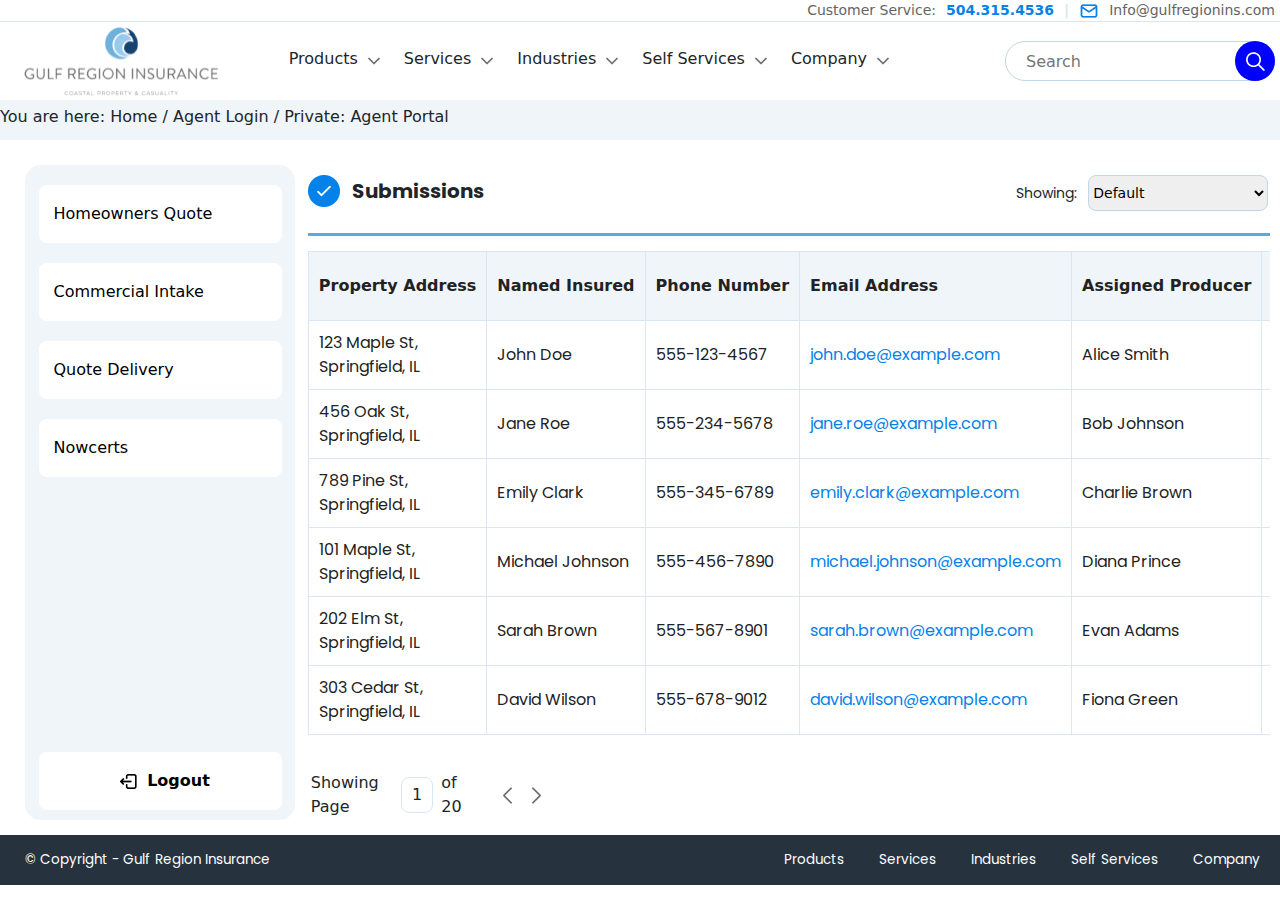
<file: screen.html>
<!DOCTYPE html>
<html lang="en">
<head>
    <meta charset="UTF-8">
    <meta name="viewport" content="width=device-width, initial-scale=1.0">
    <link rel="stylesheet" href="screenstyle.css">
    <link href="https://cdn.jsdelivr.net/npm/bootstrap@5.3.3/dist/css/bootstrap.min.css" rel="stylesheet" integrity="sha384-QWTKZyjpPEjISv5WaRU9OFeRpok6YctnYmDr5pNlyT2bRjXh0JMhjY6hW+ALEwIH" crossorigin="anonymous">
    <script src="bilalscript.js"></script>
    <title>Document</title>
</head>
<body>
<div id="container">
  <!-- header -->
  <div class="a366">
    <div class="a399">
      <p>
        Customer Service: <span>504.315.4536</span>
        <span style="color: #D8E7F3;">|</span>
        <img src="Frame.png" alt="">
        Info@gulfregionins.com
      </p>
    </div>

    <div class="a400">
      <div class="b400">
      <img class="logos" src="image 11.png" alt="">

      <div class="a397">
        <ul>
          <li>Products <img src="Vector (1).png"></li>
          <li>Services <img src="Vector (1).png"></li>
          <li>Industries <img src="Vector (1).png"></li>
          <li>Self Services <img src="Vector (1).png"></li>
          <li>Company <img src="Vector (1).png"></li>
        </ul>
      </div>
    </div>

      <div class="a363">
        <div class="asearchbar">
          <input type="search" placeholder="  Search">
          <div class="asearchicon">
            <img src="Frame (1).png" alt="">
          </div>
        </div>
      </div>
    </div>
    
    <div class="a401">
      <div class="a365">
        <p>You are here: Home / Agent Login / <span>Private: Agent Portal</span></p>
      </div>
    </div>
  </div>

  <!-- CONTENT -->
  <div class="content">
    <!-- SIDEBAR -->
    <div class="a367">
      <div class="mainbuttons">
        <button>Homeowners Quote</button>
        <button>Commercial Intake</button>
        <button>Quote Delivery</button>
        <button>Nowcerts</button>
      </div>
      <div class="logoutbutton">
        <button><img src="Union.png" alt="">Logout</button>
      </div>
    </div>
    <!-- MAIN CONTENT -->
    <div class="maincontent">
      <div class="a388">
        <div class="b388">
          <p>
            <img src="Group 1.png" alt="">
            <span>Submissions</span>
          </p>
        </div>
        <div class="a386">
          <label class="a386text" for="dropdown">Showing: </label>
          <select class="adropdown" name="dropdown" >
              <option value="" >Default</option>
              <option value="option2">Option 2</option>
              <option value="option3">Option 3</option>
          </select>
        </div>
      </div>
      <!-- TABLE -->
      <div class="maintable">
        <table class="table table-hover table-bordered" id="atable">
          <thead>
            <tr>
              <th scope="col">Property Address</th>
              <th scope="col">Named Insured</th>
              <th scope="col">Phone Number</th>
              <th scope="col">Email Address</th>
              <th scope="col">Assigned Producer</th>
              <th scope="col">Add Notes <br> <span>(Private to GRI)</span></th>
              <th scope="col">Entry Date</th>
              <th scope="col">Status</th>
              <th scope="col">Actions</th>  
            </tr>
          </thead>
          <tbody id="table-body">
            <!-- Dynamic rows will be inserted here -->
          </tbody>
        </table>
      </div>
      <div class="a396">
        <div class="b396">
          <p>Showing Page <span id="page-number">1</span> of 20 <img id="before" src="Frame (2).png" onclick="prevPage()" alt=""><img src="Frame (3).png" onclick="nextPage()" alt=""></p>
        </div>
      </div>
    </div>
  </div>

  <!-- Footer -->
  <div class="footer1">
    <div class="b365">
      <p>© Copyright - Gulf Region Insurance</p>
    </div>
    <div class="a389">
      <ul>
        <li>Products</li>
        <li>Services </li>
        <li>Industries</li>
        <li>Self Services</li>
        <li>Company</li>
      </ul>
    </div>
  </div>
</div>
</body>
</html>
</file>
<file: screenstyle.css>
@import url('https://fonts.googleapis.com/css2?family=Poppins:ital,wght@0,100;0,200;0,300;0,400;0,500;0,600;0,700;0,800;0,900&display=swap');

* {
    padding: 0;
    margin: 0;
    box-sizing: border-box;
}

body {
    font-family: 'Poppins';
}

#container {
    width: 100%;
    position: relative;
}

li {
    cursor: pointer;
}
.fa-solid{
    display: none;
}

/* Header Styles */
.a366 {
    width: 100%;
    height: auto;
    position: relative;
    /* border: 2px solid black; */
}

.a399 {
    display: flex;
    align-items: center;
    /* padding: 10px; */
    justify-content: flex-end;
    margin-right: 5px;
    /* border: 2px solid black; */
    white-space: nowrap;

}

.a399 p {
    font-size: 14px;
    font-weight: 400;
    color: #646464;
    margin: 0;
    display: flex;
    align-items: center;
    gap: 10px;
}

.a399 p span {
    color: #0582E9;
    font-weight: bold;
}

.a400 {
    width: 100%;
    /* height: 76px; */
    display: flex;
    align-items: center;
    justify-content: space-between;
    border-top: 1px solid #D8E7F3;
    /* padding: 10px 0; */
    flex-wrap: wrap;
    /* border: 2px solid black; */
}

.b400 {
    display: flex;
    align-items: center;
    justify-content: space-between;
    width: 100%;
    max-width: 54%;
    /* border: 2px solid black; */
}

.logos {
    width: 195px;
    height: 70px;
    margin-left: 24px;
}

.a397 ul {
    display: flex;
    list-style: none;
    padding: 0;
    margin: 0;
    flex-wrap: wrap;
    gap: 10px;
}

.a397 ul li {
    display: flex;
    align-items: center;
    /* justify-content: space-between; */
    padding: 25px 2px;
    margin: 0px 5px;  
    margin-bottom: 4px;
    font-size: 18px;
    font-weight: 400;
    position: relative;
    transition: color 0.3s ease;
    /* margin-left: 10px; */
    /* border: 2px solid black; */
}
.a397 ul li img{
    margin-left: 10px;
    padding-top: 3px;
}
.a397 ul li::after {
    content: '';
    position: absolute;
    bottom: -4px;
    left: 0;
    width: 100%;
    height: 4px;
    background-color: #0582E9;
    transform: scaleX(0);
    transition: transform 0.3s ease;
}

/* .a397 ul li:hover {
    color: #0582E9;
    font-weight: bold;
}

.a397 ul li:hover::after {
    transform: scaleX(1);
} */

.a363 {
    width: 100%;
    max-width: 21.5%;
    height: 74px;
    display: flex;
    justify-content: center;
    align-items: center;
}

.asearchbar {
    width: 100%;
    height: 40px;
    display: flex;
    position: relative;
    margin-right: 5px;
    /* border: 2px solid black; */
}

.asearchbar input {
    width: 100%;
    height: 100%;
    border: 1px solid #C1D7E8;
    border-radius: 60px;
    padding-left: 10px;
}

.asearchicon {
    background-color: blue;
    width: 40px;
    height: 40px;
    border-radius: 60px;
    display: flex;
    align-items: center;
    justify-content: center;
    position: absolute;
    right: 0;
    top: 0;
}

.a401 {
    width: 100%;
    background-color: #F0F5F9;
    display: flex;
    align-items: center;
    padding: 5px 0;
    /* border: 2px solid black; */
    /* height: 60px; */
}

.a365 {
    width: 100%;
    /* border: 2px solid black; */
    height: 30px;
}

.a365 pre {
    font-family: poppins;
    font-size: 14px;
    font-weight: 400;
    line-height: 30px;
    color: #646464;
    margin: 0;
    margin-left: 20px;
}

.a365 pre span {
    color: black;
    font-weight: 500;
}

/* Main Content Layout */
.content {
    display: flex;
    flex-wrap: nowrap;
}

/* Sidebar Styles */
.a367 {
    width: 18%;
    min-width: 270px;
    height: auto;
    margin-top: 25px;
    margin-bottom: 15px;
    margin-left: 25px;
    border-radius: 16px;
    background: #F0F5F9;
    display: flex;
    flex-direction: column;
    justify-content: space-between;
    /* border: 2px solid black; */
}

.a367 .mainbuttons {
    display: flex;
    flex-direction: column;
    justify-content: space-around;
    align-items: center;
}

.a367 button {
    font-size: 16px;
    font-weight: 500;
    line-height: 30px;
    color: black;
    text-align: left;
    width: 90%;
    height: 58px;
    border-radius: 8px;
    background: #FFFFFF;
    border: none;
    padding-left: 15px;
    margin-top: 20px;
    display: flex;
    align-items: center;
    transition: background 0.3s, color 0.3s;
}

.a367 .logoutbutton {
    display: flex;
    justify-content: center;
    margin-bottom: 10px;
}

.a367 .logoutbutton button {
    font-size: 16px;
    font-weight: 700;
    display: flex;
    align-items: center;
    justify-content: center;
    padding-left: 10px;
    border: none;
}

.a367 .logoutbutton img {
    margin-right: 10px;
}

.a367 button:hover,
.a367 button:active {
    background: #0582E9;
    color: white;
    font-weight:700 ;
}

/* Main Content Styles */
/* .maincontent {
    flex-grow: 1;
    margin-left: 2%;
    margin-top: 25px;
    display: flex;
    flex-direction: column;
    align-items: center;
} */

.a388 {
    width: 98%;
    display: flex;
    justify-content: space-between;
    border-bottom: 3px solid #5CAADF;
    flex-wrap: wrap;
    padding: 10px 0;
}

.b388 {
    width: 100%;
    max-width: 20%;
    /* text-align: left; */
    /* border: 2px solid black; */
}

.b388 p {
    display: flex;
    justify-content: start;
    align-items: center;
}

.b388 p span {
    font-family: Poppins;
    font-size: 20px;
    font-weight: 700;
    line-height: 30px;
    margin-left: 12px;
}

.a386 {
    width: 100%;
    max-width: 254px;
}

.adropdown {
    width: 100%;
    max-width: 180px;
    height: 36px;
    border-radius: 8px;
    border: 1px solid #C1D7E8;
    margin-left: 6px;
    font-size: 14px;
    font-weight: 500;
    line-height: 30px;
}

.a386text {
    font-family: Poppins;
    font-size: 14px;
    font-weight: 400;
    line-height: 30px;
    text-align: left;
}

/* Table Styles */
/* Main Content Styles */
.maincontent {
    flex-grow: 1;
    margin-left: 3px;
    margin-top: 25px;
    display: flex;
    flex-direction: column;
    align-items: center;
    width: 100%;
    max-width: 100%;
    overflow-x: hidden; /* Prevent horizontal scrolling */
    /* border: 2px solid black; */

}

/* Table Styles */
.maintable {
    width: 98%;
    margin-top: 15px;
    overflow-x: auto; /* Allow horizontal scrolling for the table container */
    /* border: 2px solid black; */
    
}

#atable {
    width: 100%;
    /* min-width: 1000px; Adjust this value based on your table's content */
    border: 1px solid #D8E7F3;
    border-collapse: collapse;

}

#atable th, #atable td {
    border: 1px solid #D8E7F3;
    padding: 10px;
}

#atable th {
    font-size: 16px;
    font-weight: 600;
    line-height: 24px;
    text-align: left;
    background-color: #F0F5F9;
    white-space: nowrap;
    vertical-align: middle;
    color: #222222;
}

#atable th span {
    font-family: Poppins;
    font-size: 12px;
    font-weight: 400;
    line-height: 17px;
    text-align: left;
}

#atable td {
    font-family: Poppins;
    color: #222222;
    font-size: 16px;
    font-weight: 400;
    line-height: 24px;
    text-align: left;
    vertical-align: middle;
}
#atable td#status-active {
    color: #28a745;
    /* font-weight: 400; */
}

#atable td#status-inactive {
    color: #dc3545;
    /* font-weight: bold; */
}

#atable td:nth-child(4) {
    color: #0582E9;
}
#atable td:nth-child(7) {
    min-width: 130px !important;
}
#atable td:nth-child(3) {
    min-width: 150px !important;
}
#atable td:nth-child(9) {
    white-space: nowrap;
}
#atable td img {
    cursor: pointer;
    margin: 0 5px;
}

/* Pagination Styles */
.a396 {
    width: 98%;
    margin-top: 20px;
    margin-left: 6px;
}

.b396 {
    width: 100%;
    max-width: 25%;
}

.b396 p {
    display: flex;
    align-items: center;
}

.b396 p span {
    margin: 0 8px;
    padding: 5px 10px;
    border: 1.5px solid #D8E7F3;
    border-radius: 8px;
}

#before {
    margin-left: 22px;
}

/* Footer Styles */
.footer1 {
    width: 100%;
    background-color: #26333E;
    display: flex;
    align-items: center;
    flex-wrap: wrap;
    padding: 10px 0;
}

.b365 {
    width: 100%;
    max-width: 253px;
    margin-left: 25px;
    /* border: 2px solid black; */
    
}

.b365 p {
    font-family: Poppins;
    font-size: 13.5px;
    font-weight: 400;
    line-height: 30px;
    color: #FFFFFF;
    /* text-align: center; */
    /* vertical-align: middle; */
    /* border: 2px solid black; */
    margin: 0%;
}

.a389 {
    width: 100%;
    max-width: 486px;
    margin-left: auto;
    margin-right: 10px;
}

.a389 ul {
    display: flex;
    list-style: none;
    gap: 35px;
    padding: 0;
    margin: 0;
    flex-wrap: wrap;
}

.a389 ul li {
    font-family: Poppins;
    font-size: 13.5px;
    font-weight: 400;
    line-height: 30px;
    color: #FFFFFF;
}
.fa-solid{
    display: none !important;
}
.a397 ul li.active {
    color: #0582E9;
    font-weight: bold;
}

.a397 ul li.active::after {
    transform: scaleX(1);
}

/* Responsive Styles */
@media screen and (max-width: 1600px){
    .a397 ul li{
        font-size: 16px;
    }
    .b400{
        max-width: 60%;
    }
}

@media screen and (max-width: 1300px){
    .a397 ul li{
        font-size: 16px;
    }
    .b400{
        max-width: 70%;
    }
}

@media screen and (max-width: 1124px) {
    .content {
        flex-direction: column;
    }

    .a367, .maincontent {
        width: 100%;
        max-width: 100%;
        margin-left: 0;
    }

    .b400, .a363 {
        max-width: 100%;
        margin-left: 5px;
    }

    .a397 ul {
        justify-content: flex-start;
    }

    .b365, .a389 {
        width: 100%;
        max-width: 100%;
        text-align: center;
        margin: 10px 0;
    }

    .a389 ul {
        justify-content: center;
    }

    .maintable {
        overflow-x: auto;
    }

    #atable {
        min-width: 1000px; /* Adjust this value based on your table's content */
    }
}

@media screen and (max-width: 820px) {
    .a399 p {
        flex-direction: row;
        align-items: flex-end;
    }
    .b388{
        text-align: center;
    }
    .b388 p img{
        width: 20px;
    }
    .b388 p span {
        font-size: 16px;
    }
    .a386{
        white-space: nowrap;
        margin-left: 80px;
        margin-right: 0;
    }

    .fa-solid{
        display: block !important;
    }
    .b400{
        margin-top: 10px;
    }

    .a397 ul {
        /* display: none; Hide the list by default */
        background: #F0F5F9;
        position: fixed;
        top: 0;
        width: 40%;
        padding-top: 40px;
        z-index: 2;
        transition: right 0.5s;
        white-space: nowrap;
    }

    /* .a397 ul { 
        display: block;
    } */

    .a397 ul li {
        white-space: nowrap;
        /* width: 39%; */
        font-size: 16px;
        font-weight: 700;
        display: block;
        margin: 26px;
        padding: 5px 10px;
    }

    .a397 ul li img {
        margin-bottom: 4px;
    }

    .fa-solid{
        display: block; /* Show the icon */
        font-size: 25px;
        position: absolute;
        top: 35px;
        right: 25px;
        cursor: pointer;
    }
    
    /* .a397 {
        background: #F0F5F9;
    } */

    /* .a397.open {
        right: 0;
    } */

    /* .overlay {
        position: fixed;
        top: 0;
        left: 0;
        height: 100%;
        width: 100%;
        background: rgba(0, 0, 0, 0.5);
        z-index: 1;
        display: none;
        backdrop-filter: blur(5px);
    }

    .overlay.show {
        display: block;
    } */
}

@media screen and (max-width: 480px) {
    .a399 p, .a397 ul li, .asearchbar input, .a365 p, #atable th, #atable td, .a367 button, .b365 p, .a389 ul li {
        font-size: 12px;
    }

    .logos {
        width: 150px;
        height: auto;
    }
}
</file>
